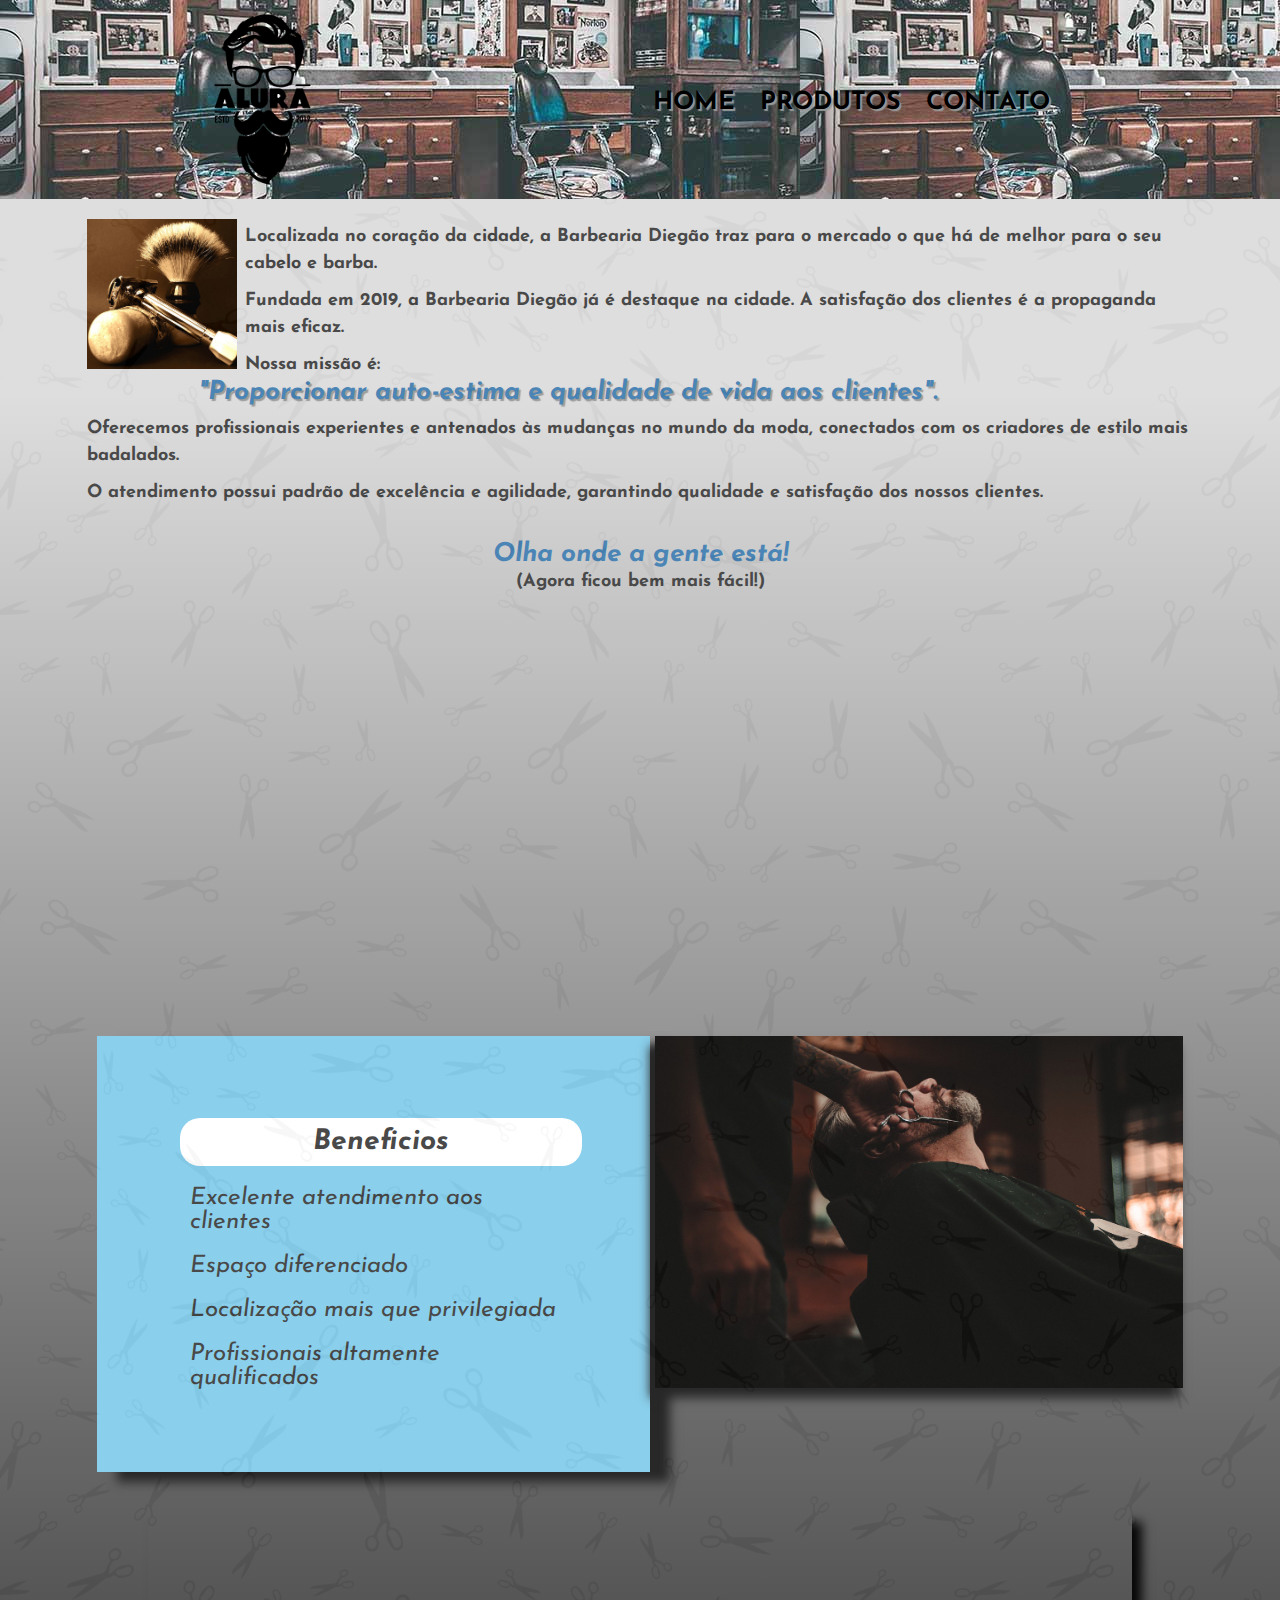
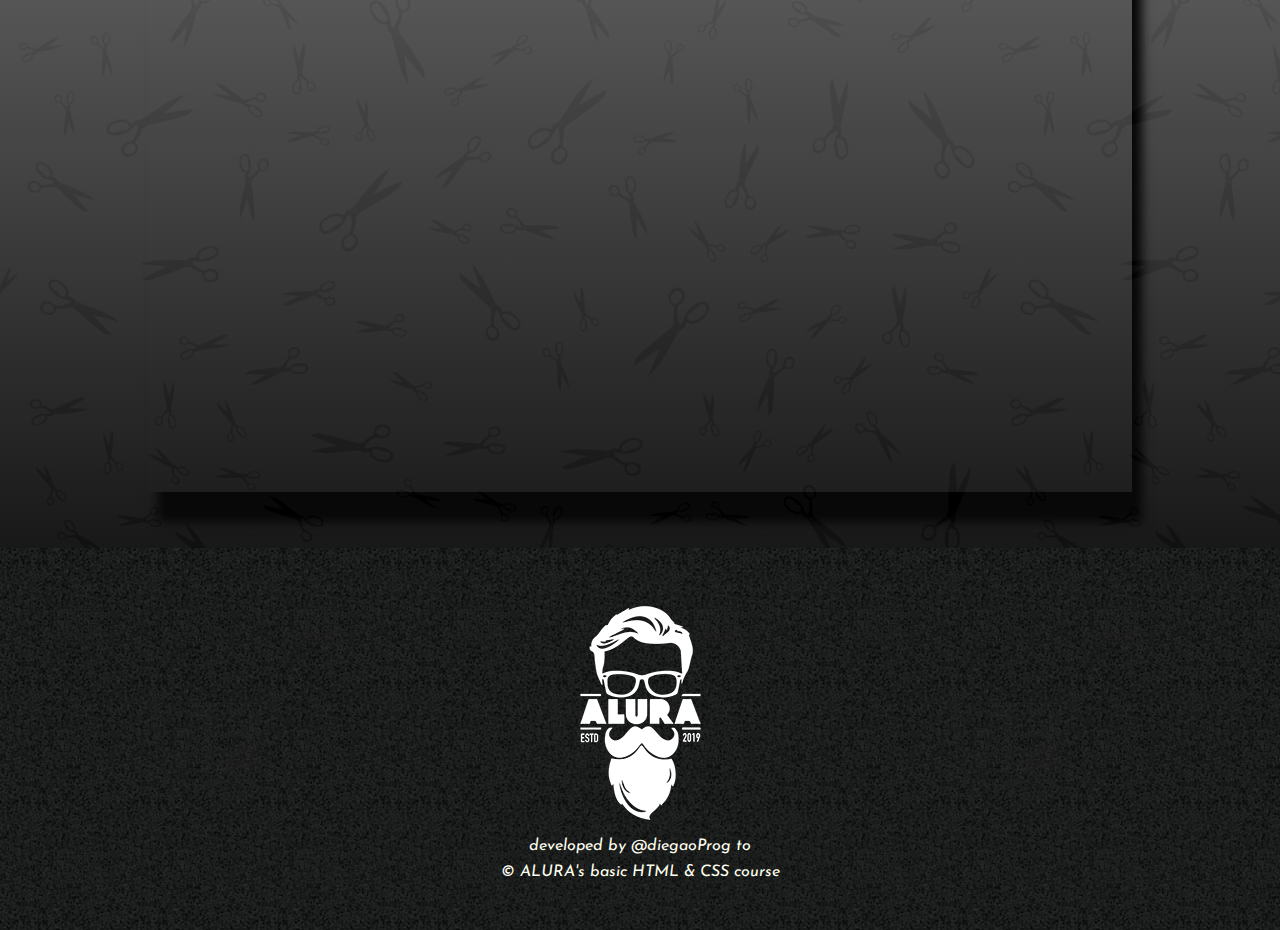
<file: Barbearia Diegão/index.html>
<!DOCTYPE html>
<html lang="pt-br">

    <head>
        <meta charset="UTF-8">
        <meta name="viewport" content="width=device-width">
        <title>
            Barbearia Diegão - Home
        </title>
        <link rel="stylesheet" href="styles/reset.css">
        <link rel="stylesheet" href="styles/style.css">
        <link rel="preconnect" href="https://fonts.googleapis.com">
        <link rel="preconnect" href="https://fonts.gstatic.com" crossorigin>
        <link href="https://fonts.googleapis.com/css2?family=Josefin+Sans&display=swap" rel="stylesheet">
    </head>

    <body>
        <header class="headTitle">
            <div class="box">
                <h1>
                    <img class="logo" src="images/logo.png" alt="Logomarca barba, cabelo e bigodes pretos sobre fundo branco">
                    <nav>
                        <ul>
                            <li><a href="index.html">Home</a></li>
                            <li><a href="products.html">Produtos</a></li>
                            <li><a href="contact.html">Contato</a></li>
                        </ul>
                    </nav>
                </h1>
            </div>
        </header>

        <main>
                <!--
                <section class="banner">
                    <img class="banner" src="images/banner.jpg" alt="Interior da barbearia">
                </section> -->

            <div class="gradientBG">
                <section class="aboutSec">
                    <img class="utensils" src="images/utensilios.jpg" alt="Utensílios do barbeiro">
                    <p>
                        Localizada no coração da cidade, a <b>Barbearia Diegão</b> traz para o mercado o que há de melhor para o seu cabelo e barba.
                    </p>
                    <p>
                        Fundada em 2019, a Barbearia Diegão já é destaque na cidade. A satisfação dos clientes é a propaganda mais eficaz.
                    </p>
                    <p>
                        Nossa missão é:<br>
                        <i><strong>"Proporcionar auto-estima e qualidade de vida aos clientes".</strong></i>                    
                    </p>
                    <p>
                        Oferecemos profissionais experientes e antenados às mudanças no mundo da moda, conectados com os criadores de estilo mais badalados.
                    </p>
                    <p>
                        O atendimento possui padrão de excelência e agilidade, garantindo qualidade e satisfação dos nossos clientes.
                    </p>
                </section>       

                <section class="googleMapSec">
                    <h3 class="mapTitle">Olha onde a gente está!</h3>
                    <p>(Agora ficou bem mais fácil!)</p>
                    <iframe src="https://www.google.com/maps/embed?pb=!1m18!1m12!1m3!1d3887.8499923739573!2d-38.46668008522183!3d-12.981444690849415!2m3!1f0!2f0!3f0!3m2!1i1024!2i768!4f13.1!3m3!1m2!1s0x7161b3d5449aa97%3A0xe54537e7ccb66f2a!2sShopping%20da%20Bahia!5e0!3m2!1spt-BR!2sbr!4v1640021984650!5m2!1spt-BR!2sbr" width="80%" height="400" style="border:0;" allowfullscreen="" loading="lazy"></iframe>
                    </iframe>
                </section>

                <section class="benefitsBox">
                    <ul class="benefits">
                        <li>
                            <h3>
                                Beneficios
                            </h3>
                        </li>
                        <li>Excelente atendimento aos clientes</li>                
                        <li>Espaço diferenciado</li>
                        <li>Localização mais que privilegiada</li>
                        <li>Profissionais altamente qualificados</li>                    
                    </ul>
                </section>

                <section class="benefitsImg">
                    <img src="images/beneficios.jpg" alt="Homem fazendo a barba">
                </section>

                <section class="ytVideo">
                    <iframe width="80%" height="600" src="https://www.youtube.com/embed/4XTEJBtN4HQ" title="YouTube video player" frameborder="0" allow="accelerometer; autoplay; clipboard-write; encrypted-media; gyroscope; picture-in-picture" allowfullscreen>
                    </iframe>
                </section>
            </div>
        </main>
        
        <footer>                        
            <img src="images/logo-branco.png" alt="Logomarca cabelo, barba e bigode brancos sobre fundo preto">
            <p>developed by @diegaoProg to</p>
            <p>&copy; ALURA's basic HTML & CSS course</p>
        </footer>

    </body>    
</html>
</file>
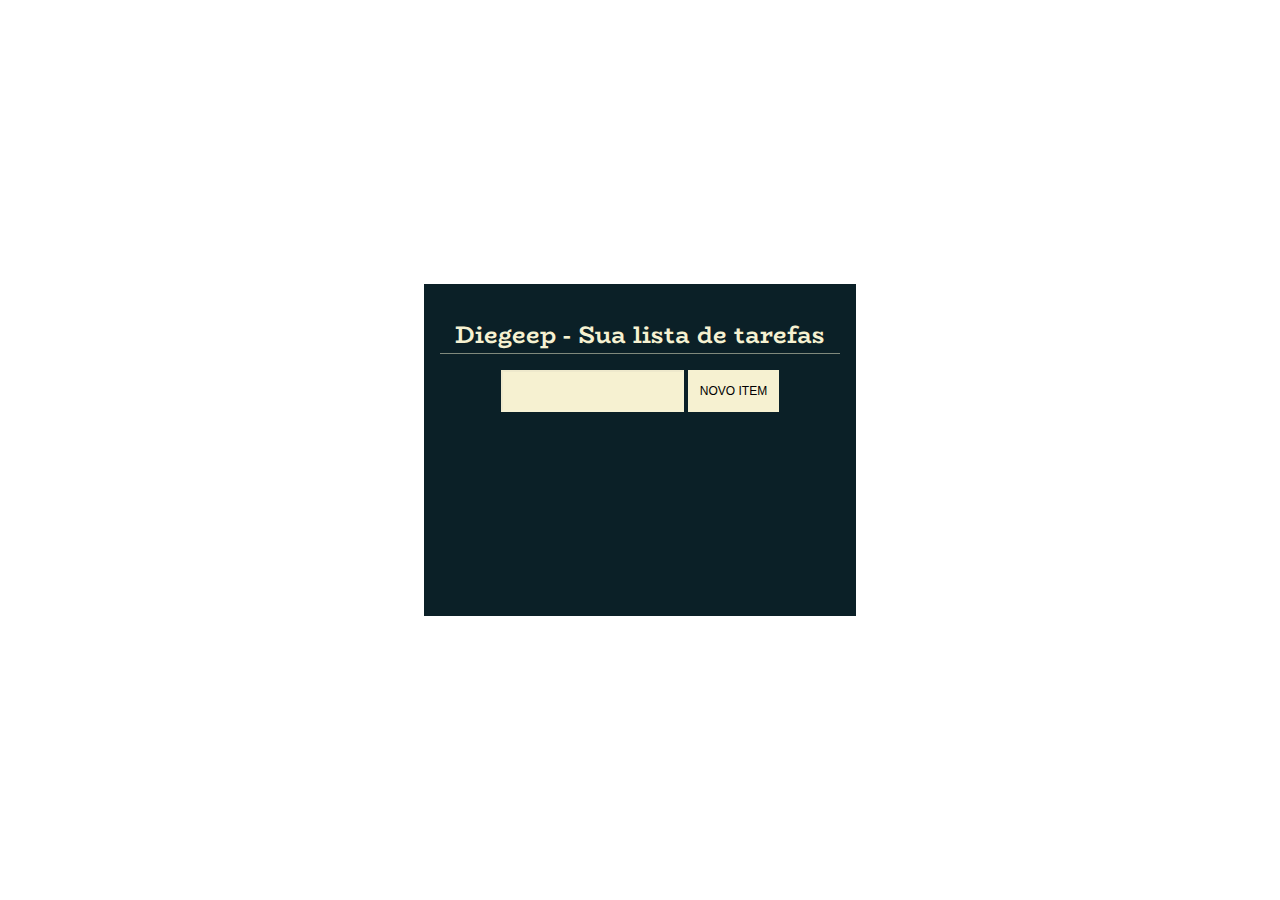
<file: DieGeep/index.html>
<!DOCTYPE html>
<html lang="en">
<head>
  <meta charset="UTF-8">
  <meta name="viewport" content="width=device-width, initial-scale=1.0">
  <link rel="stylesheet" href="./assets/css/style.css">
  <link rel="stylesheet" href="https://fonts.googleapis.com/css2?family=BioRhyme&amp;family=Space+Mono&amp;display=swap">
  <link rel="stylesheet" href="https://fonts.googleapis.com/icon?family=Material+Icons">
  <title>Diegeep</title>
</head>
<body>
  <div class="app">
    <div class="todo-list">
      <h1 class="title">
        Diegeep - Sua lista de tarefas
      </h1>
  
      <form class="form" action="">
        <input class="form-input" type="text" data-form-input>
        <button class="form-button" data-form-button> Novo Item </button>
      </form>

      <ul class="list" data-list>      
      </ul>
    </div>

    <script type="module" src="./scripts/main.js"></script>
</body>
</html>
</file>
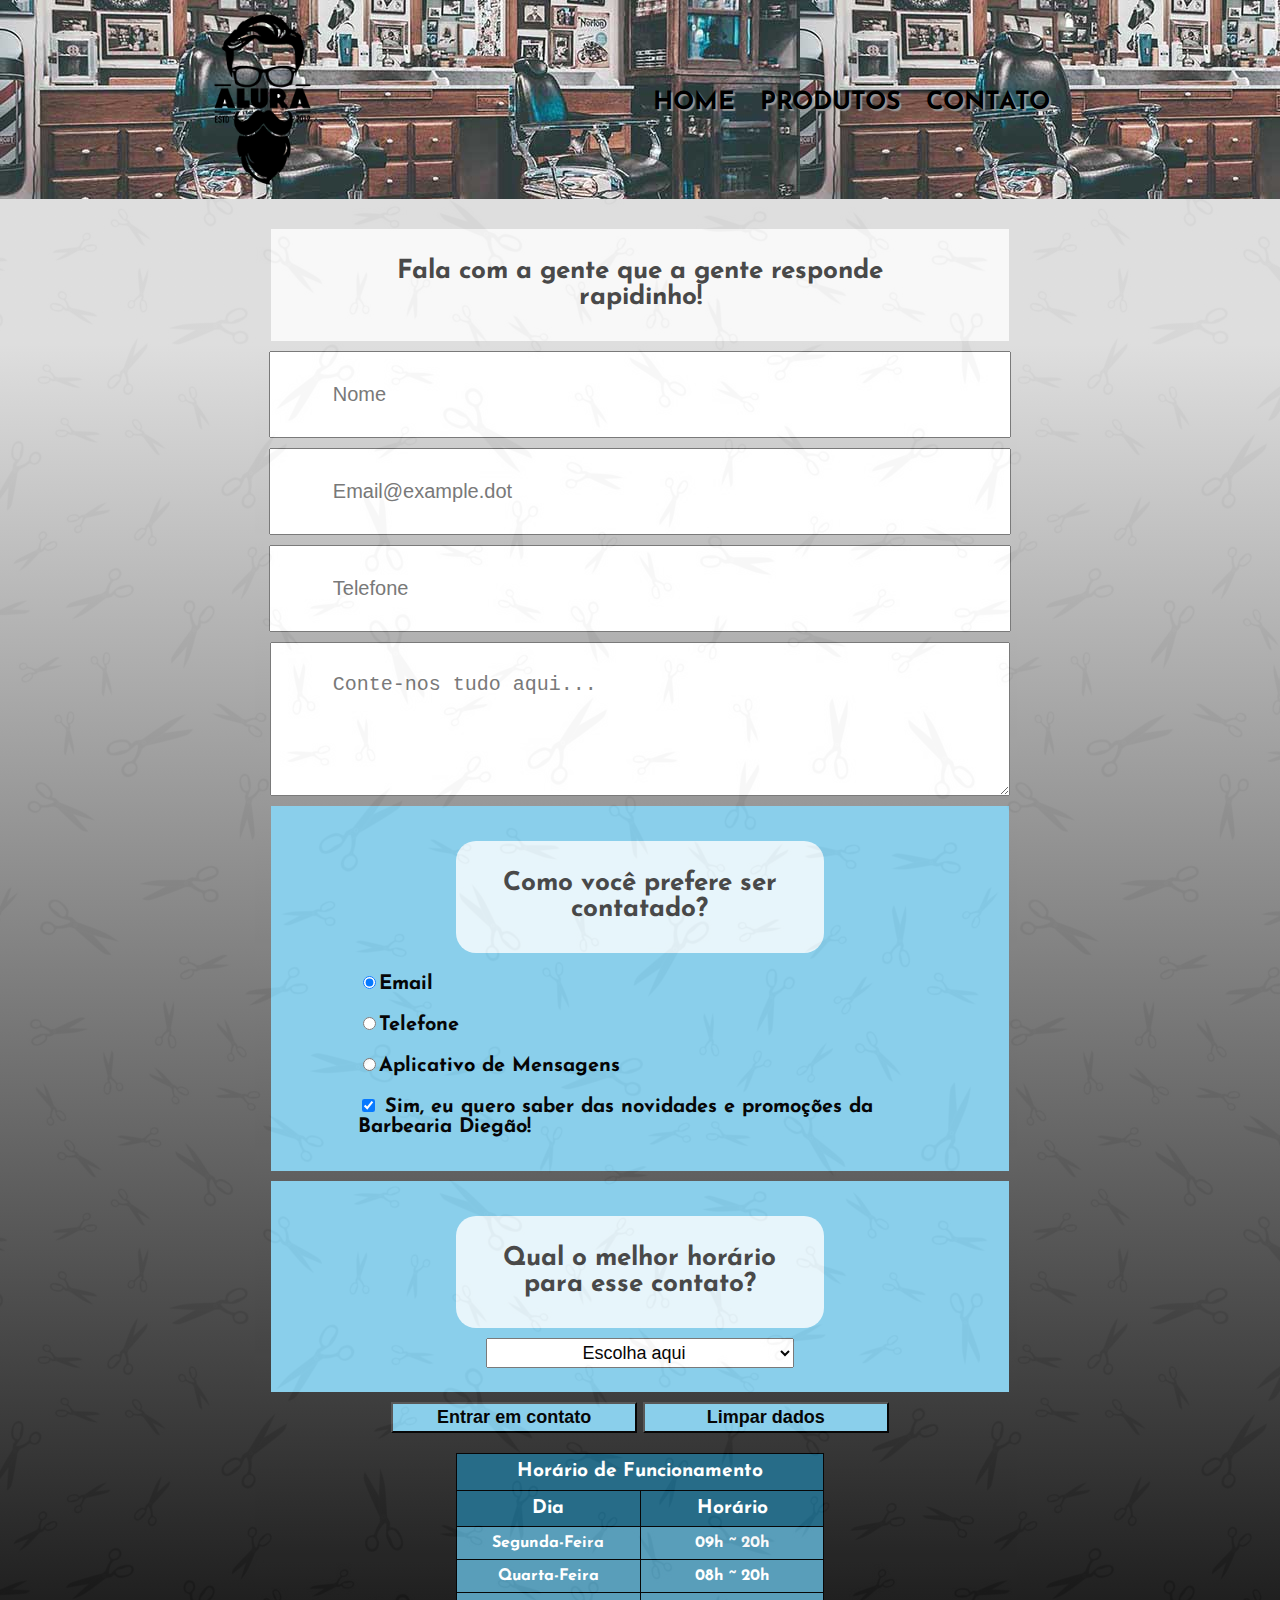
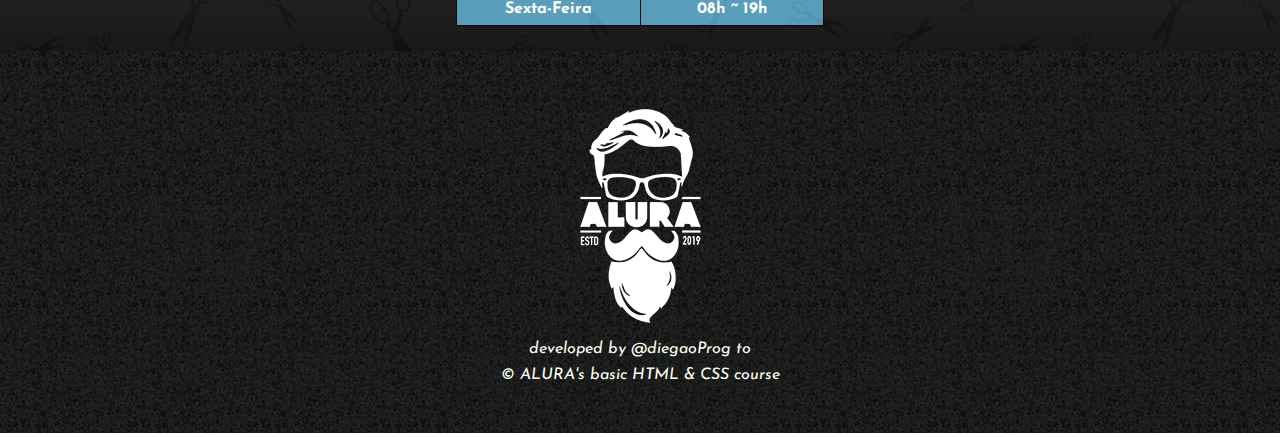
<file: Barbearia Diegão/contact.html>
<!DOCTYPE html>
<html lang="pt-br">

    <head>
        <meta charset="UTF-8">
        <meta name="viewport" content="width=device-width">
        <title>
            Barbearia Diegão - Home
        </title>
        <link rel="stylesheet" href="styles/reset.css">
        <link rel="stylesheet" href="styles/style.css">
        <link rel="preconnect" href="https://fonts.googleapis.com">
        <link rel="preconnect" href="https://fonts.gstatic.com" crossorigin>
        <link href="https://fonts.googleapis.com/css2?family=Josefin+Sans&display=swap" rel="stylesheet">
    </head>


    <body>
        <header class="headTitle">
            <div class="box">
                <h1>
                    <img class="logo" src="images/logo.png" alt="Logomarca barba, cabelo e bigodes pretos sobre fundo branco">
                    <nav>
                        <ul>
                            <li><a href="index.html">Home</a></li>
                            <li><a href="products.html">Produtos</a></li>
                            <li><a href="contact.html">Contato</a></li>
                        </ul>
                    </nav>
                </h1>
            </div>
        </header>

        <main>
            <div class="gradientBG">
                <form class="formContacts">

                    <p>Fala com a gente que a gente responde rapidinho!</p>

                    <input type="text" class="formContactsBlocks" placeholder="Nome" required>
                    <input type="email" class="formContactsBlocks" placeholder="Email@example.dot" required>
                    <input type="tel" class="formContactsBlocks" placeholder="Telefone" required>

                    <textarea cols="30" rows="4" class="formContactsBlocks" placeholder="Conte-nos tudo aqui..." required></textarea>

                    <fieldset class="blueBox">
                        <p>Como você prefere ser contatado?</p>
                        
                        <label for="selectEmail" class="formContactsRadio"><input type="radio" name="contactWays" value="email" id="selectEmail" checked>Email</label>

                        <label for="selectPhone" class="formContactsRadio"><input type="radio" name="contactWays" value="phone" id="selectPhone">Telefone</label>

                        <label for="selectApp" class="formContactsRadio"><input type="radio" name="contactWays" value="app" id="selectApp">Aplicativo de Mensagens</label>

                        <label class="formContactsRadio"><input type="checkbox" checked> Sim, eu quero saber das novidades e promoções da Barbearia Diegão!</label>               
                    </fieldset>

                    <fieldset class="blueBox">
                        <p> Qual o melhor horário para esse contato?</p>
                        <select class="pushOptions">
                            <option>
                                Escolha aqui
                            </option>
                            <option>
                                Manhã
                            </option>
                            <option>
                                Tarde
                            </option>
                            <option>
                                Noite
                            </option>
                            <option>
                                Qualquer horário
                            </option>
                        </select>
                    </fieldset>

                    <input type="submit" class="formButtons" value="Entrar em contato">
                    <input type="reset" class="formButtons" value="Limpar dados">
                </form>

                <table>
                    
                    <thead>
                        <tr>
                            <th colspan="2">Horário de Funcionamento</th>
                        </tr>
                        <tr>
                            <th>Dia</th>
                            <th>Horário</th>
                        </tr>
                    </thead>

                    <tbody>
                        <tr>
                            <td>Segunda-Feira</td>
                            <td>09h ~ 20h</td>
                        </tr>
                        <tr>
                            <td>Quarta-Feira</td>
                            <td>08h ~ 20h</td>
                        </tr>
                        <tr>
                            <td>Sexta-Feira</td>
                            <td>08h ~ 19h</td>
                        </tr>
                    </tbody>
                </table>                
            </div>
        </main>

        <footer>                        
            <img src="images/logo-branco.png">
            <p>developed by @diegaoProg to</p>
            <p>&copy; ALURA's basic HTML & CSS course</p>
        </footer>

    </body>    
</html>
</file>
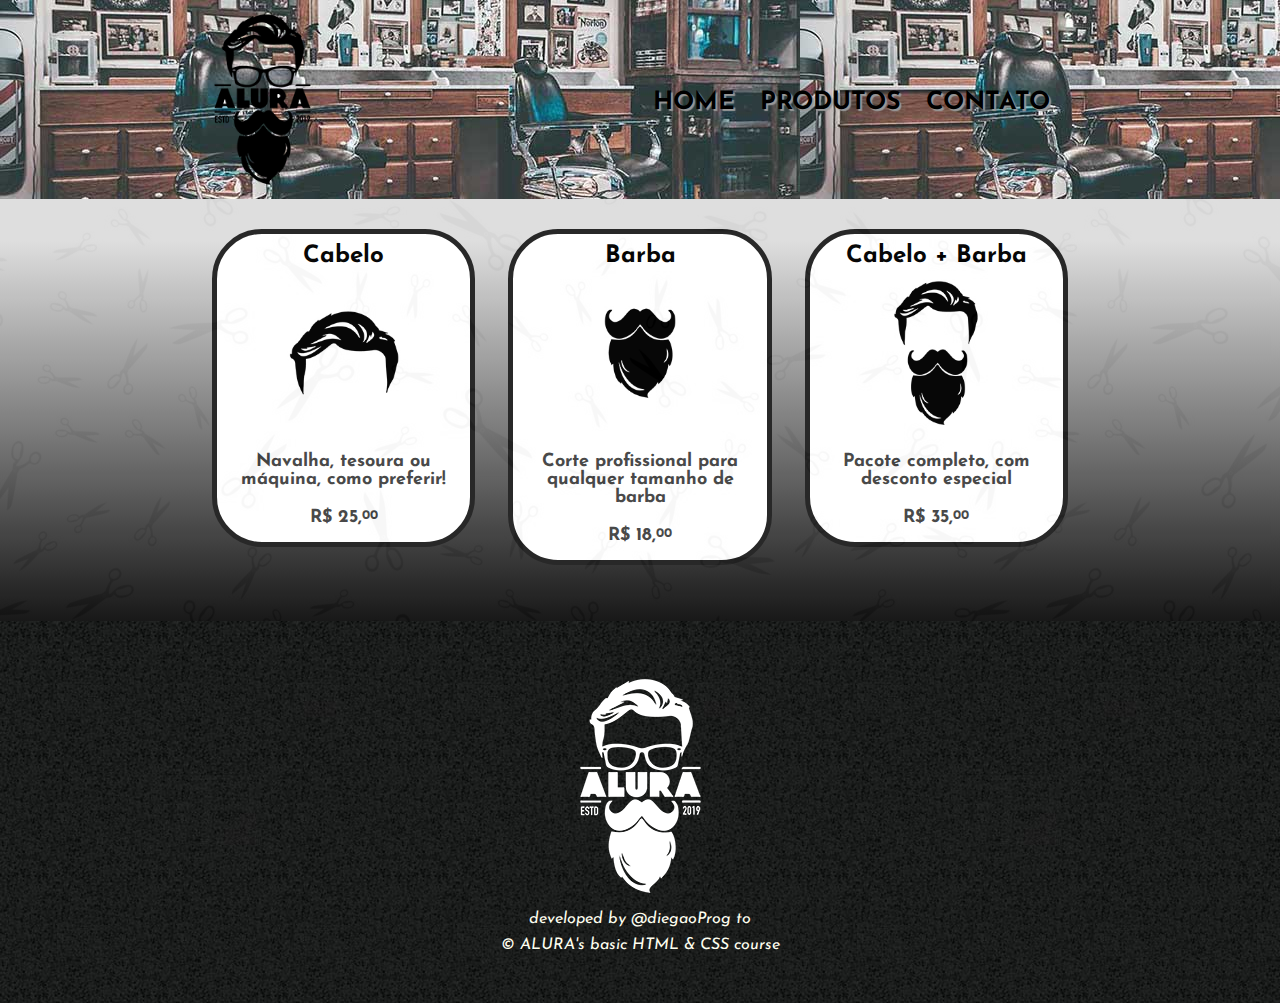
<file: Barbearia Diegão/products.html>
<!DOCTYPE html>
<html lang="pt-br">
    <head>
        <meta charset="UTF-8">
        <meta name="viewport" content="width=device-width">
        <title>
            Barbearia Diegão - Home
        </title>
        <link rel="stylesheet" href="styles/reset.css">
        <link rel="stylesheet" href="styles/style.css">
        <link rel="preconnect" href="https://fonts.googleapis.com">
        <link rel="preconnect" href="https://fonts.gstatic.com" crossorigin>
        <link href="https://fonts.googleapis.com/css2?family=Josefin+Sans&display=swap" rel="stylesheet">
    </head>

    <body>
        <header class="headTitle">
            <div class="box">
                <h1>
                    <img class="logo" src="images/logo.png" alt="Logomarca barba, cabelo e bigodes pretos sobre fundo branco">
                    <nav>
                        <ul>
                            <li><a href="index.html">Home</a></li>
                            <li><a href="products.html">Produtos</a></li>
                            <li><a href="contact.html">Contato</a></li>
                        </ul>
                    </nav>
                </h1>
            </div>
        </header>

        <main>
            <div class="gradientBG">
                <ul class="sellProducts">
                    <li>
                        <h2>cabelo</h2>
                        <img class="prodImg" src="images/cabelo.jpg">
                        <p>Navalha, tesoura ou máquina, como preferir!</p>
                        <p class="price">
                            R$ 25,<sup>00</sup>
                        </p>
                    </li>
                    <li>
                        <h2>barba</h2>
                        <img class="prodImg" src="images/barba.jpg">
                        <p>Corte profissional para qualquer tamanho de barba</p>
                        <p class="price">
                            R$ 18,<sup>00</sup>
                        </p>
                    </li>
                    <li>
                        <h2>cabelo + barba</h2>
                        <img class="prodImg" src="images/cabelo+barba.jpg">
                        <p>Pacote completo, com desconto especial</p>
                        <p class="price">
                            R$ 35,<sup>00</sup>
                        </p>
                    </li>
                </ul>
            </div>
        </main>

        <footer>                        
            <img src="images/logo-branco.png">
            <p>developed by @diegaoProg to</p>
            <p>&copy; ALURA's basic HTML & CSS course</p>
        </footer>
    </body>
    </html>
</file>
<file: Barbearia Diegão/styles/style.css>
/* Google font */
body
{
    font-family: 'Josefin Sans', sans-serif;
}
/* header style */
    .headTitle
    {
        background: url("../images/banner.jpg");
        width: 100%;
        transition: 1s;
        opacity: 0.8;
    }

    .headTitle:hover
    {
        transition: 1s;
        opacity: 1;
    }

    .box
    {
        position: relative;
        width: 940px;        
    }

    .logo
    {
        padding-right: 20cm;
        width: 15%;
    }

    nav
    {
        position: absolute;
        top: 90px;
        right: 60px;        
    }

    nav li
    {
        display: inline;
        margin: 0 0 0 15px;
        font-weight: bold;
        font-size: 25px;
    }

    nav a
    {
        text-transform: uppercase;
        color: #000000;
        text-shadow: 2px 2px 1px #999999;
        text-decoration: none;
    }

    nav a:hover
    {
        color: #555555;
    }

/* footer style */
    footer
    {
        background: url("../images/bg.jpg");
        text-align: center;
        padding: 40px 40px;
        margin: 0 0;
    }
    footer p
    {
        font-size: 16px;
        font-style: italic;
        color: ivory;
        margin-bottom: 10px;
    }

/* main style */
    main
    {
        background: url("../images/fundoHeader.jpg");
        width: 100%;
    }    

    main p
    {
        font-size: 18px;        
        color: #444444;
        padding: 5px 0;
        font-weight: bold;        
    }

    section
    {
        margin: 10px auto;
        display: block;
        text-align: center;
        color: #444444;        
    }

    .blueBox
    {
        background: #87CEEB;        
        display: block;
        width: 50%;
        margin: 10px auto;
        padding: 2% 5%;
    }

    .blueBox p
    {
        background: #FFFFFF;
        display: block;
        border-radius: 20px;
        width: 50%;
        margin: 10px auto;
        padding: 30px 25px;
        font-size: 26px;
    }

/* above it, common style for all pages */

/* HOME PAGE - index.html */
    div
    {    
        vertical-align: top;
        text-align: center;
        padding: 20px, 0;
        margin: 0 auto;
    }

    .gradientBG
    {
        width: auto;
        background: linear-gradient(#DDDDDD 10%, #111111);
        opacity: 0.97;
        padding: 0 2% 2% 2%;
    }

    .banner
    {
        padding: 0;
        margin: 0;
        width: 100%;
        opacity: 1;
    }

    .aboutSec
    {
        display: block;        
        width: 90%;
        padding: 20px 0;
        margin: 0 auto;
    }

    .utensils
    {
        width: 150px;
        float: left;
        margin: 0 8px 5px 0;        
    }

    .aboutSec p
    {
        text-align: left;
        line-height: 1.5em;
    }

    strong
    {
        font-size: 26px;
        color: #4682B4;
        padding: 0 10%;
        text-shadow: 2px 2px 1px #999999;
    }

    .googleMapSec
    {
        width: 100%;
        clear: left;
    }
    
    .mapTitle
    {        
        color: #4682B4;
        font-weight: bold;
        font-style: italic;
        font-size: 26px;
        width: 100%;
        margin: 0 0;
    }

    .googleMapSec p
    {
        display: block;
        margin: 0 0 20px 0;
        text-align: center;
    }

    .benefitsBox
    {    
        background: #87CEEB;
        display: inline-block;        
        text-align: left;
        font-size: 20px;
        width: 45%;
        padding: 0 0;
        margin: 10px 0 10px 0;
        box-shadow: 20px 10px 10px #222222;
    }

    .benefits
    {
        font-style: italic;
        font-size: larger;
        display: inline-block;
        vertical-align: top;
        padding: 5% 0;
        margin: 8% 15%;
    }

    .benefits li
    {
        background: #87CEEB;
        padding: 10px 0 10px 10px;
    }

    .benefits li:first-child
    {
        background: #FFFFFF;
        border-radius: 20px;
        text-align: center;
        width: 80%;
        padding: 10px 12%;
        margin: 10px 0;
    }   

    .benefitsImg
    {
        display: inline-block;
        margin: 10px 0 10px 0;
        padding: 0 0;
        width: 43%;
        box-shadow: -5px 10px 10px #222222;
    }    

    .benefitsImg img
    {
        width: 100%;
        margin: 0 0;
    }   

    .ytVideo
    {
        padding-bottom: 30px;
        margin-bottom: 0;
    }

    .ytVideo iframe
    {
        box-shadow: 10px 30px 10px #000000;
    }

/* PRODUCTS PAGE - products.html */
    .sellProducts
    {
        width: 940px;
        margin: 0 auto;
        padding: 30px 0;
    }

    .sellProducts li
    {
        background: white;
        display: inline-block;
        text-align: center;    
        width: 28%;
        vertical-align: top;
        margin: 0 1.5%;
        padding: 10px 5px;
        box-sizing: border-box;
        border: 5px solid #222222;
        border-radius: 50px;
        transition: 0.5s color;
        cursor: pointer;
    }

    .sellProducts li:hover
    {
        color: #444444;
        border: 2px solid #000000;        
    }

    .sellProducts li:hover p
    {
        font-size: larger;    
    }

    .sellProducts li:active
    {
        font-size: larger;
        color: #87CEEF;
        border: 5px solid #549BBC;
    }

    .sellProducts h2
    {
        text-transform: capitalize;    
    }

    .sellProducts p
    {
        font-size: 18px;
        margin-top: 10px;
    }

    .prodImg
    {
        height: 170px;
    }

    .price
    {
        font-weight: bold;
        font-size: larger;
    }

    sup
    {
        vertical-align: top;
        font-size: small;    
    }

/* CONTACT PAGE - contact.html */
    .formContacts
    {
        padding: 20px 0;
        font-size: 20px;
        color: #000000;
        text-align: center;
    }

    .formContacts p
    {
        background: rgba(255, 255, 255, 0.8);
        display: block;
        width: 50%;
        margin: 10px auto;
        padding: 30px 5%;
        font-size: 26px;
    }

    .formContactsBlocks
    {
        display: block;
        width: 50%;    
        margin: 10px auto;
        padding: 30px 5%;
        font-size: 20px;
        color: #000000;
    }    

    .formContactsRadio
    {
        background: #87CEEB;
        display: block;
        width: 100%;
        margin: 0 auto;
        padding: 10px 25px;
        color: black;
        font-weight: bolder;
        text-align: left;
    }

    .pushOptions
    {
        font-size: 18px;
        width: 50%;
        padding: 3px 8px;
        text-align: center;
    }

    .formButtons
    {
        background: #87CEEB;
        font-size: 18px;
        width: 20%;
        padding: 3px 8px;
        text-align: center;
        font-weight: bolder;
        cursor: pointer;
    }

    main table
    {
        width: 30%;
        margin: 0 auto 0 auto;
    }

    main thead
    {
        background: #216885;
        color: #FFFFFF;
        font-weight: bolder;
        font-size: larger;    
    }

    main th
    {
        padding: 8px 30px;
        border: 1px solid #000000;
    }

    main td
    {
        background: #549BB8;
        color: #FFFFFF;
        font-weight: bold;
        padding: 8px 10px;
        border: 1px solid #000000;
    }

/* Browser InfoQuerys */

@media screen and (max-width: 480px)
{
    .box, .benefitsBox, .benefitsImg, .sellProducts, .blueBox, .formContactsRadio, .formContacts p, .formButtons
    {
        width: auto;
    }    

    .logo
    {
        padding-right: 0;
        width: 40%;
    }

    .box h1, .sellProducts
    {
        text-align: center;        
    }

    nav
    {
        position: static;
        padding: 0 4px 5px 0;
    }

    .ytVideo iframe
    {
        width: 100%;
        height: 300px;
    }

    .sellProducts li
    {
        width: auto;
        display: block;
        margin: 5px 6%;
    }    

    .formContactsBlocks
    {
        width: 80%;
    }

    
}
</file>
<file: DieGeep/assets/css/style.css>
body {
  margin: 0;
}

.app {
  display: flex;
  align-items: center;
  justify-content: center;
  width: 100vw;
  min-height: 100vh;
}

.todo-list {
  background-color: #0B2027;
  font-family: "Space Mono", monospace;
  padding: 1rem;
  min-width: 400px;
  min-height: 300px;
}

.title {
  border-bottom: 1px solid rgba(246, 241, 209, 0.5);
  font-size: 1.5rem;
  font-family: "BioRhyme", serif;
  color: #F6F1D1;
}

.form {
  display: flex;
  justify-content: center;
}

.form-input,
.form-button {
  border-radius: 0;
  padding: 0.75rem;
  font-size: 0.75rem;
}

.form-input {
  outline: none;
  background-color: #F6F1D1;
  border-color: rgba(255, 255, 255, 0.1);
}

.form-button {
  border: 1px;
  background: #F6F1D1;
  text-transform: uppercase;
  cursor: pointer;
  margin-left: 0.25rem;
}

.form-button:hover {
  color: #F6F1D1;
  background: rgba(246, 241, 209, 0.1);
}

body {
  margin: 0;
}

.app {
  display: flex;
  align-items: center;
  justify-content: center;
  width: 100vw;
  min-height: 100vh;
}

.todo-list {
  background-color: #0B2027;
  font-family: "Space Mono", monospace;
  padding: 1rem;
  min-width: 400px;
  min-height: 300px;
}

.title {
  text-align: center;
  border-bottom: 1px solid rgba(246, 241, 209, 0.5);
  font-size: 1.5rem;
  font-family: "BioRhyme", serif;
  color: #F6F1D1;
}

.form {
  display: flex;
  justify-content: center;
}
.form-input, .form-button {
  border-radius: 0;
  padding: 0.75rem;
  font-size: 0.75rem;
}
.form-input {
  outline: none;
  background-color: #F6F1D1;
  border-color: rgba(255, 255, 255, 0.1);
}
.form-button {
  border: 1px;
  background: #F6F1D1;
  text-transform: uppercase;
  cursor: pointer;
  margin-left: 0.25rem;
}
.form-button:hover {
  color: #F6F1D1;
  background: rgba(246, 241, 209, 0.1);
}

.list {
  padding: 0;
  list-style: none;
  width: 100%;
}

.task {
  background-color: rgba(255, 255, 255, 0.1);
  color: #F6F1D1;
  display: flex;
  justify-content: space-between;
  margin-bottom: 0.5rem;
  padding: 1rem 3rem;
}

.check-button, .delete-button {
  background-color: #F6F1D1;
  border: none;
  box-shadow: 0 0 8px rgba(0, 0, 0, 0.1);
  outline: none;
  border-radius: 2px;
  cursor: pointer;
}

.task.done .check-button {
  background-color: #46494C;
  color: #F6F1D1;
}

.check-icon {
  display: block;
  padding: 1px;
  width: 10px;
  height: 10px;
  background-color: transparent;
  border-radius: 50%;
}

.task.done .check-icon {
  background-color: #0B2027;
}

.content {
  margin: 0;
}

.task.done .content {
  text-decoration: line-through;
}
</file>
